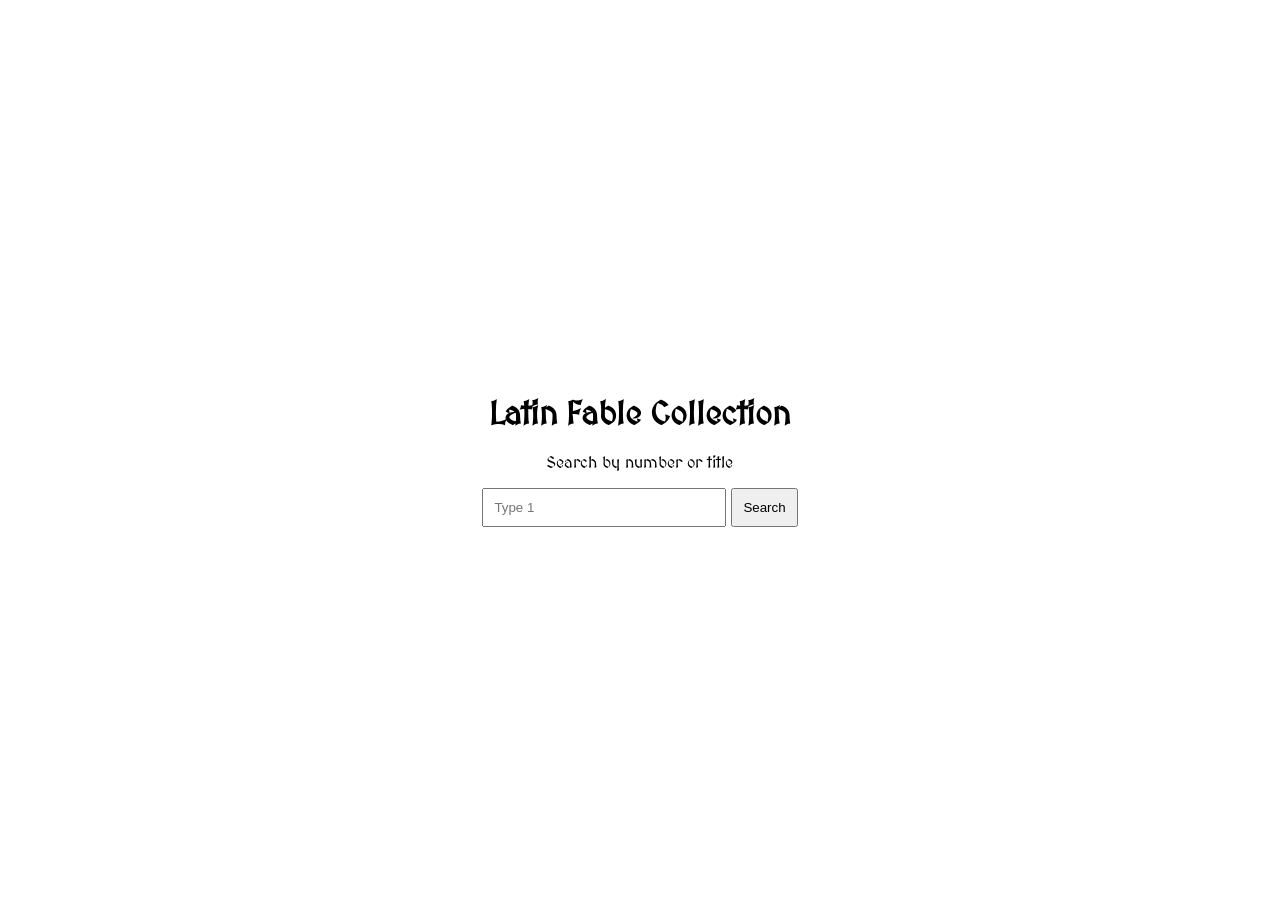
<file: index.html>
<!DOCTYPE html>
<html>
<head>
  <meta charset="UTF-8">
  <title>Latin Fables</title>

  <link href="https://fonts.googleapis.com/css2?family=MedievalSharp&display=swap" rel="stylesheet">

  <style>
    body {
      margin: 0;
      height: 100vh;
      display: flex;
      justify-content: center;
      align-items: center;
      font-family: 'MedievalSharp', cursive;
      background-image: url("https://bestiary.ca/beastimage/minimg100410.jpg");
      background-size: cover;
    }

    .container {
      background: rgba(255,255,255,0.85);
      padding: 40px;
      border-radius: 10px;
      text-align: center;
    }

    input {
      padding: 10px;
      width: 220px;
    }

    button {
      padding: 10px;
      cursor: pointer;
    }
  </style>
</head>

<body>

  <div class="container">

    <h1>Latin Fable Collection</h1>

    <p>Search by number or title</p>

    <input id="searchBox" placeholder="Type 1">
    <button onclick="searchFable()">Search</button>

  </div>

  <script>
    function searchFable() {
      const input = document.getElementById("searchBox").value.trim();

      if (input === "1") {
        window.location.href = "fable.html?id=1";
      } else {
        alert("Try 1");
      }
    }
  </script>

</body>
</html>
</file>
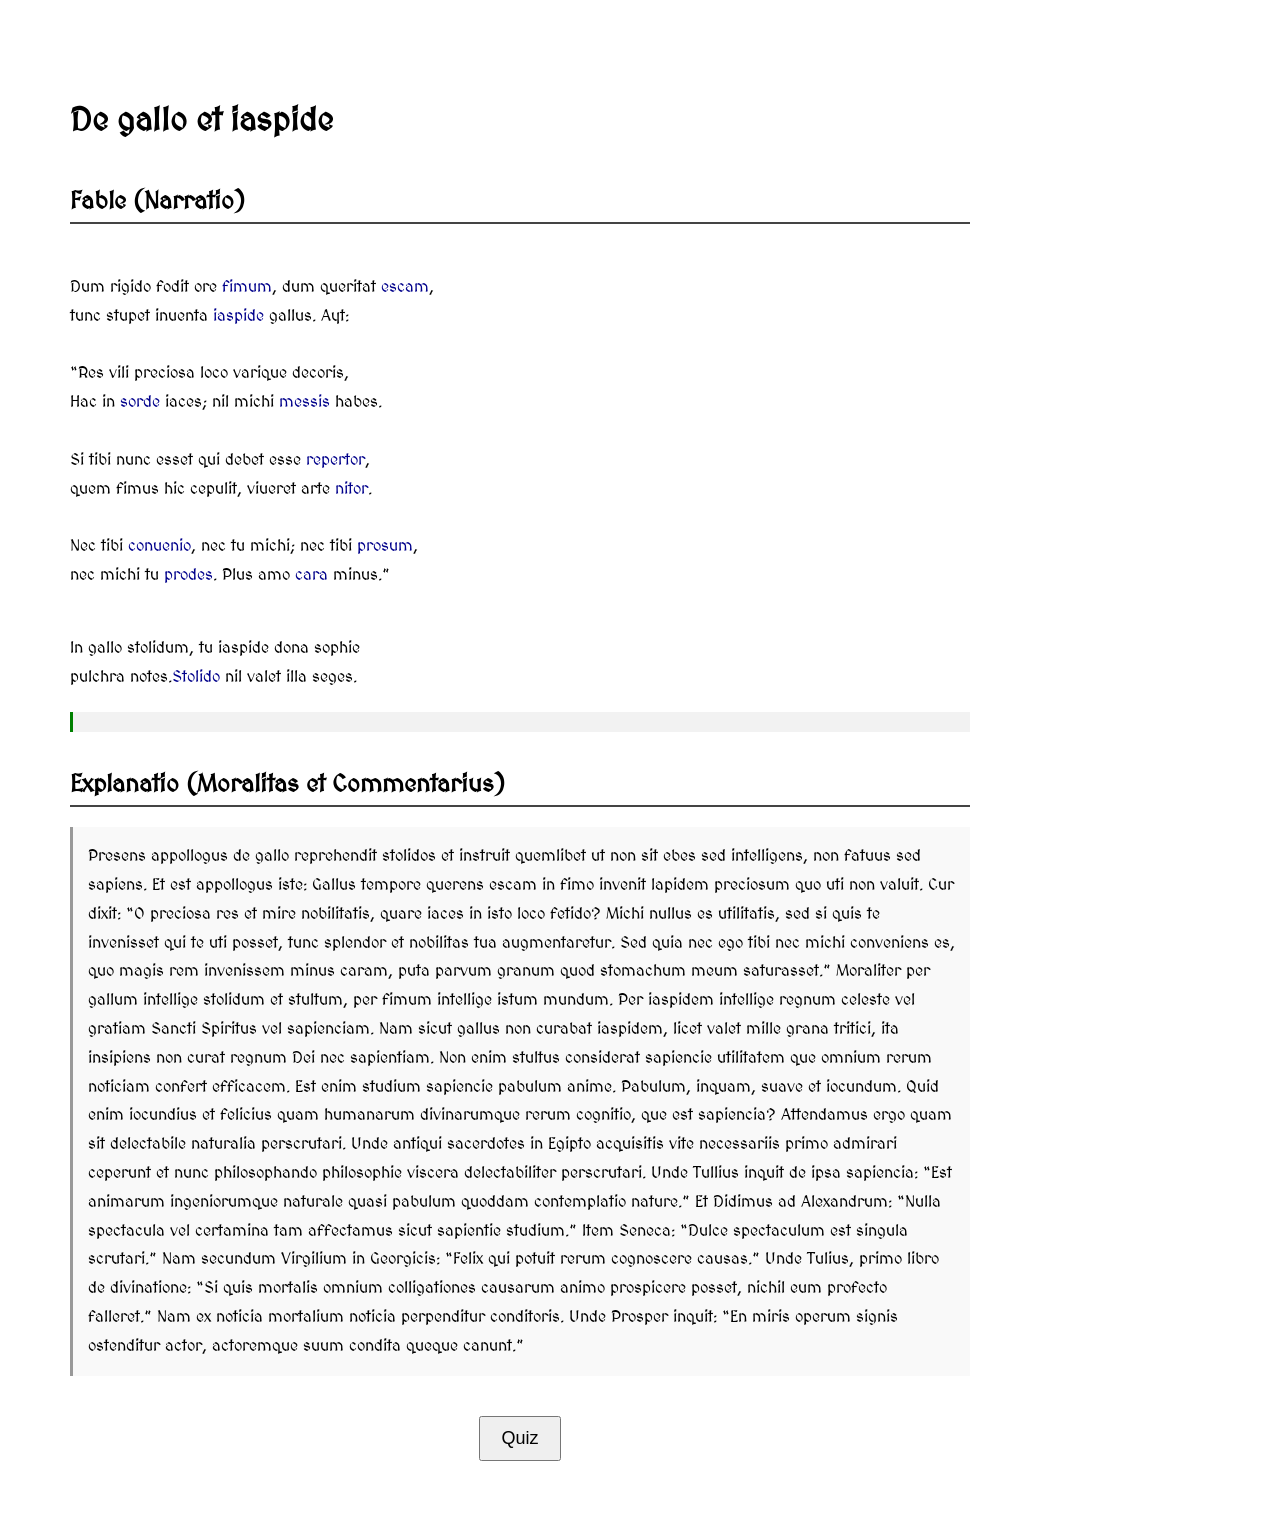
<file: fable1.html>
<!DOCTYPE html>
<html>
<head>
<meta charset="UTF-8">

<link href="https://fonts.googleapis.com/css2?family=MedievalSharp&display=swap" rel="stylesheet">

<style>
body {
  font-family: 'MedievalSharp', cursive;
  margin: 40px;
  line-height: 1.8;

  background-image: url("https://www.english.ox.ac.uk/sites/default/files/styles/mt_image_large/public/english/images/article/767px-wenceslas_hollar_-_the_cock_and_the_jewel.jpg?itok=mAj4ozid");
  background-size: cover;
  background-position: center;
  background-attachment: fixed;
}

/* MAIN CONTAINER */
.content {
  max-width: 900px;
  background: rgba(255, 255, 255, 0.65);
  padding: 30px;
  border-radius: 10px;
}

/* VERSE STYLE */
.latin {
  white-space: pre-line;
}

/* CLICKABLE WORDS */
.w {
  color: darkblue;
  cursor: pointer;
}

/* GLOSS BOX */
#gloss {
  margin-top: 20px;
  padding: 10px;
  border-left: 3px solid green;
  background: rgba(240, 240, 240, 0.85);
}

/* COMMENTARY */
.commentary {
  background: rgba(248, 248, 248, 0.85);
  padding: 15px;
  border-left: 3px solid #999;
  margin-top: 10px;
}

/* TITLES */
h2 {
  border-bottom: 2px solid #444;
  margin-top: 30px;
}
</style>
</head>

<body>

<div class="content">

<h1>De gallo et iaspide</h1>

<!-- FABLE -->
<h2>Fable (Narratio)</h2>

<p class="latin">
Dum rigido fodit ore <span class="w" onclick="g('fimum')">fimum</span>, dum queritat <span class="w" onclick="g('escam')">escam</span>,
tunc stupet inuenta <span class="w" onclick="g('iaspis')">iaspide</span> gallus. Ayt:

“Res vili preciosa loco varique decoris,
Hac in <span class="w" onclick="g('sorde')">sorde</span> iaces; nil michi <span class="w" onclick="g('messis')">messis</span> habes.

Si tibi nunc esset qui debet esse <span class="w" onclick="g('repertor')">repertor</span>,
quem fimus hic cepulit, viueret arte <span class="w" onclick="g('nitor')">nitor</span>.

Nec tibi <span class="w" onclick="g('conuenio')">conuenio</span>, nec tu michi; nec tibi <span class="w" onclick="g('prosum')">prosum</span>,
nec michi tu <span class="w" onclick="g('prodes')">prodes</span>. Plus amo <span class="w" onclick="g('cara')">cara</span> minus.”
</p>

<p class="latin">
In gallo stolidum, tu iaspide dona sophie 
pulchra notes.<span class="w" onclick="g('stolido')">Stolido</span> nil valet illa seges.
</p>

<!-- GLOSS OUTPUT -->
<div id="gloss"></div>

<!-- COMMENTARY -->
<h2>Explanatio (Moralitas et Commentarius)</h2>

<div class="commentary">
Presens appollogus de gallo reprehendit stolidos et instruit quemlibet ut non sit ebes sed intelligens, non fatuus sed sapiens.

Et est appollogus iste:
Gallus tempore querens escam in fimo invenit lapidem preciosum quo uti non valuit.

Cur dixit: “O preciosa res et mire nobilitatis, quare iaces in isto loco fetido?
Michi nullus es utilitatis, sed si quis te invenisset qui te uti posset, tunc splendor et nobilitas tua augmentaretur.
Sed quia nec ego tibi nec michi conveniens es, quo magis rem invenissem minus caram, puta parvum granum quod stomachum meum saturasset.”

Moraliter per gallum intellige stolidum et stultum, per fimum intellige istum mundum.
Per iaspidem intellige regnum celeste vel gratiam Sancti Spiritus vel sapienciam.

Nam sicut gallus non curabat iaspidem, licet valet mille grana tritici, ita insipiens non curat regnum Dei nec sapientiam.

Non enim stultus considerat sapiencie utilitatem que omnium rerum noticiam confert efficacem.

Est enim studium sapiencie pabulum anime.
Pabulum, inquam, suave et iocundum.

Quid enim iocundius et felicius quam humanarum divinarumque rerum cognitio, que est sapiencia?

Attendamus ergo quam sit delectabile naturalia perscrutari.

Unde antiqui sacerdotes in Egipto acquisitis vite necessariis primo admirari ceperunt et nunc philosophando philosophie viscera delectabiliter perscrutari.

Unde Tullius inquit de ipsa sapiencia:
“Est animarum ingeniorumque naturale quasi pabulum quoddam contemplatio nature.”

Et Didimus ad Alexandrum:
“Nulla spectacula vel certamina tam affectamus sicut sapientie studium.”

Item Seneca:
“Dulce spectaculum est singula scrutari.”

Nam secundum Virgilium in Georgicis:
“Felix qui potuit rerum cognoscere causas.”

Unde Tulius, primo libro de divinatione:
“Si quis mortalis omnium colligationes causarum animo prospicere posset, nichil eum profecto falleret.”

Nam ex noticia mortalium noticia perpenditur conditoris.

Unde Prosper inquit:
“En miris operum signis ostenditur actor, actoremque suum condita queque canunt.”
</div>

<div style="text-align:center; margin-top:40px;">
  <a href="quiz.html">
    <button style="font-size:18px; padding:10px 20px; cursor:pointer;">
      Quiz
    </button>
  </a>
</div>
</div>

<script>
function g(w) {

let t = "";

if (w === "fimum") t = "terram";
if (w === "escam") t = "cibum";
if (w === "iaspis") t = "sapientia / lapis preciosus";
if (w === "sorde") t = "immunditia";
if (w === "messis") t = "fructus";
if (w === "repertor") t = "inventor";
if (w === "nitor") t = "splendor";
if (w === "conuenio") t = "congruo / aptus sum";
if (w === "prosum") t = "utilis sum";
if (w === "prodes") t = "utilis es";
if (w === "cara") t = "pretiosa";
if (w === "stolido") t = "stulto / insipiente";

document.getElementById("gloss").innerHTML = t;
}
</script>

</body>
</html>
</file>
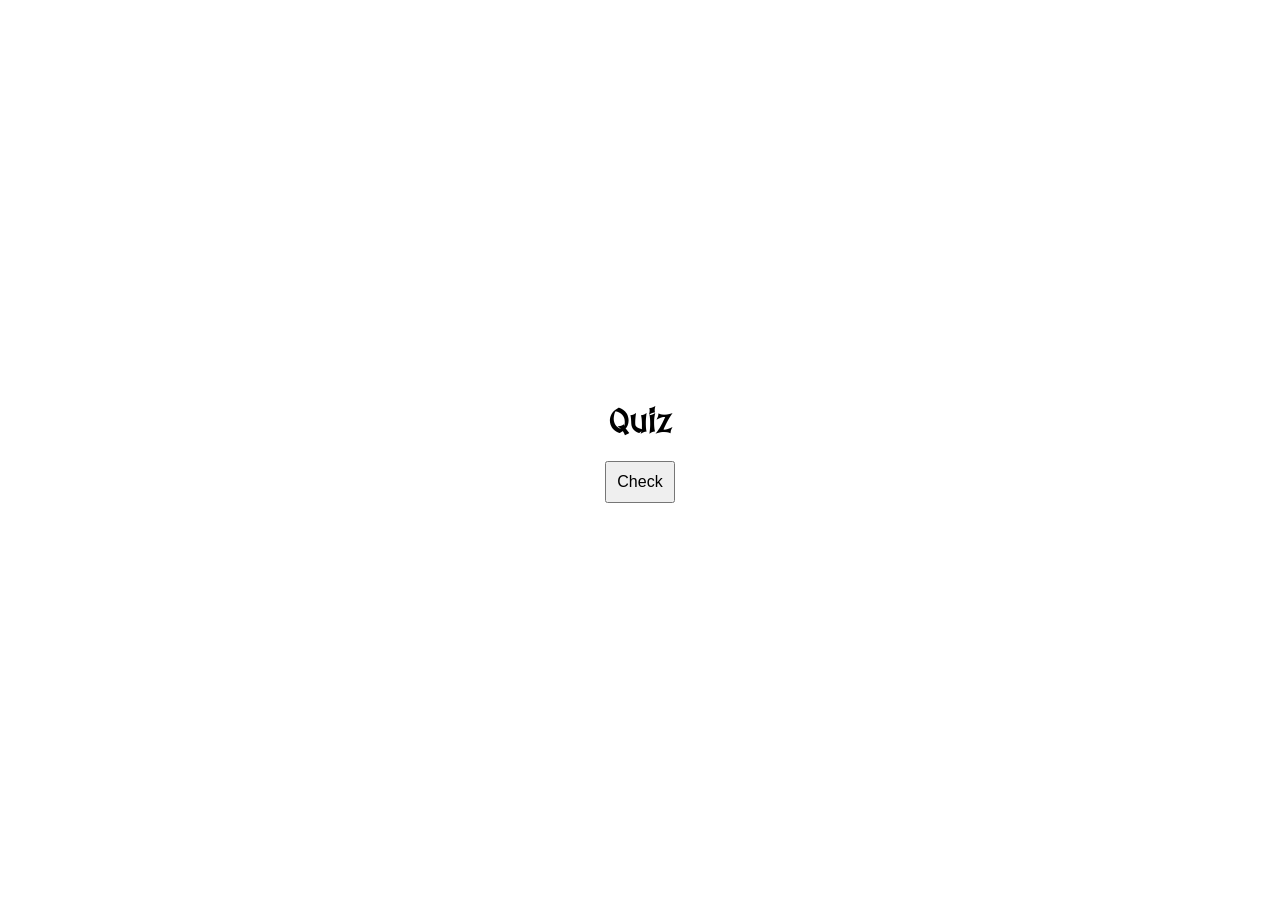
<file: quiz.html>
<!DOCTYPE html>
<html>
<head>
  <meta charset="UTF-8">

  <title>Quiz</title>

  <!-- font -->
  <link href="https://fonts.googleapis.com/css2?family=MedievalSharp&display=swap" rel="stylesheet">

  <link rel="stylesheet" href="style.css">
</head>

<body>

  <div class="container">

    <h1 id="title">Quiz</h1>

    <!-- 📦 quiz goes here -->
    <div id="quizBox"></div>

    <button onclick="checkAnswers()">Check</button>

    <p id="score"></p>

  </div>

  <script src="script.js"></script>

</body>
</html>
</file>
<file: style.css>
body {
  margin: 0;
  height: 100vh;

  display: flex;
  justify-content: center;
  align-items: center;

  font-family: 'MedievalSharp', cursive;

  background-image: url("https://bestiary.ca/beastimage/minimg100410.jpg");
  background-size: cover;
  background-position: center;
}

.container {
  background: rgba(255, 255, 255, 0.85);
  padding: 40px;
  border-radius: 10px;
  text-align: center;
}

input {
  padding: 10px;
  font-size: 16px;
  width: 220px;
}

button {
  padding: 10px;
  font-size: 16px;
  cursor: pointer;
}
</file>
